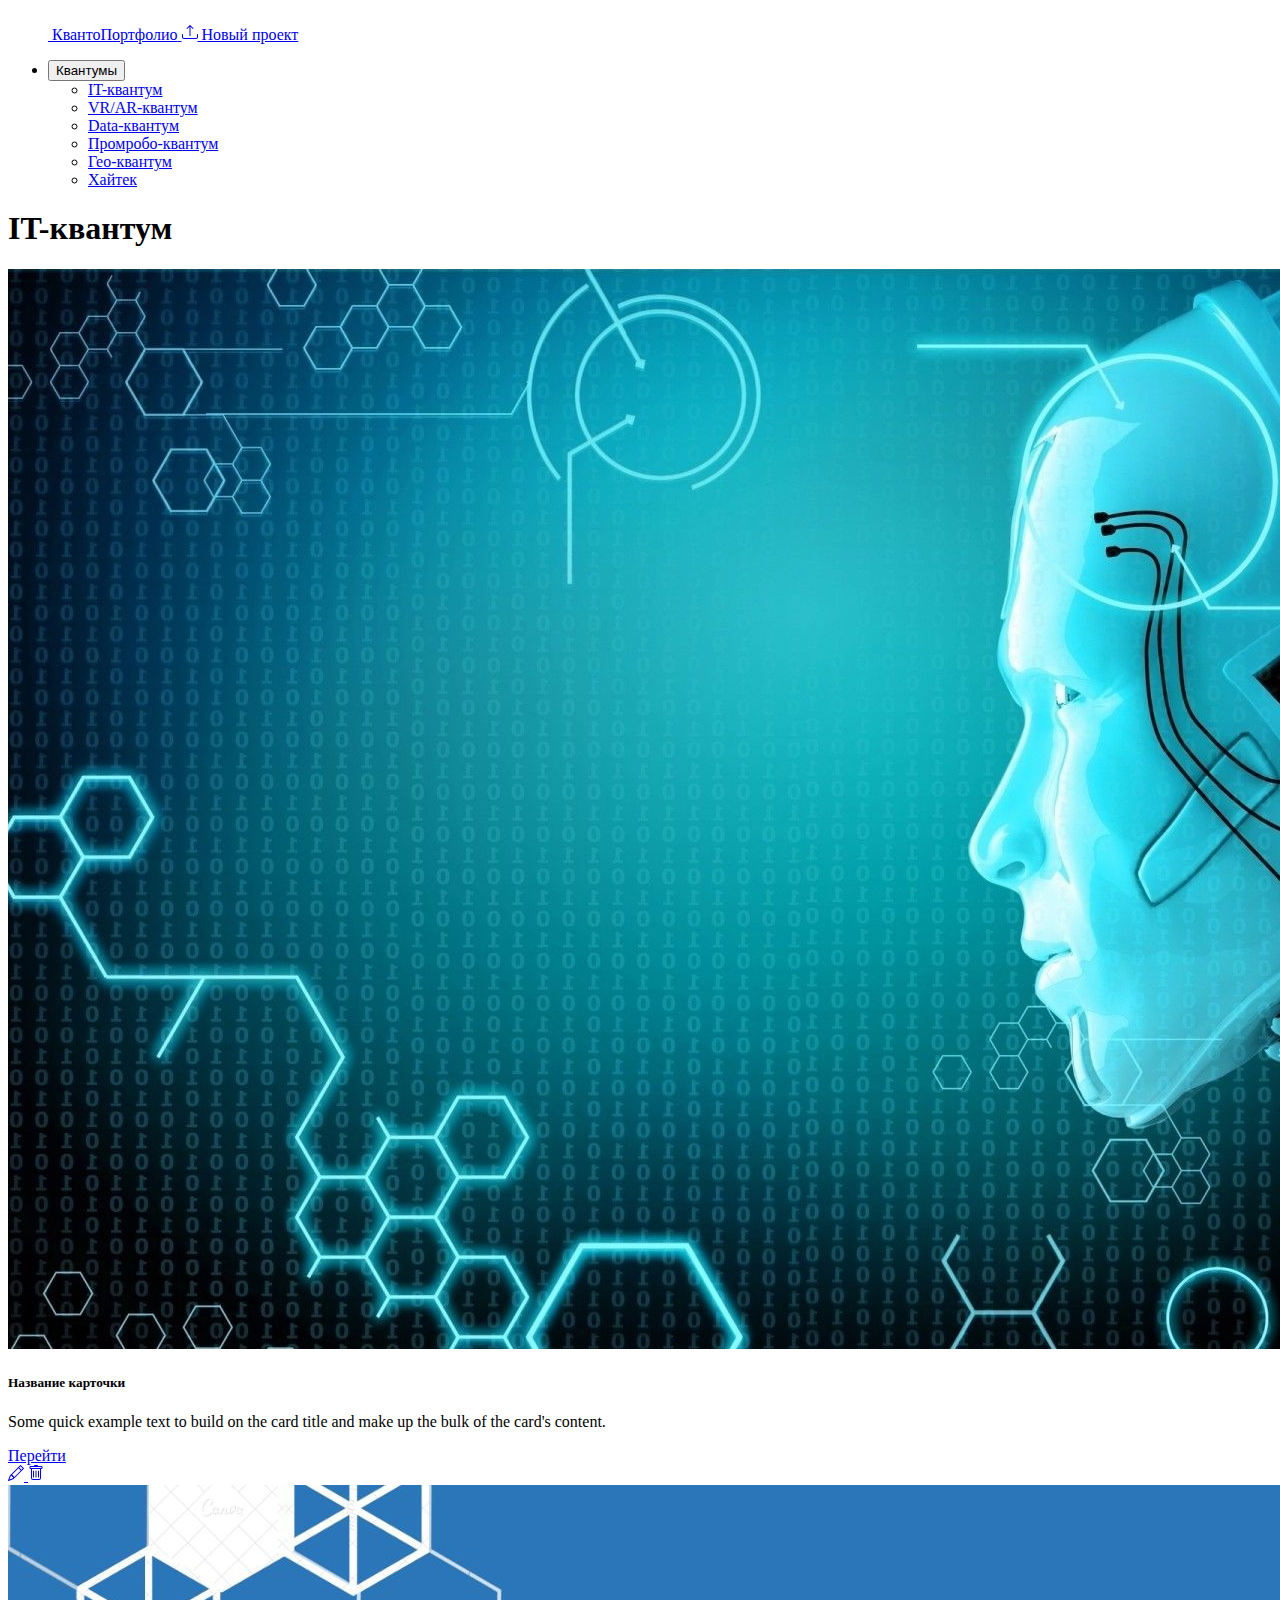
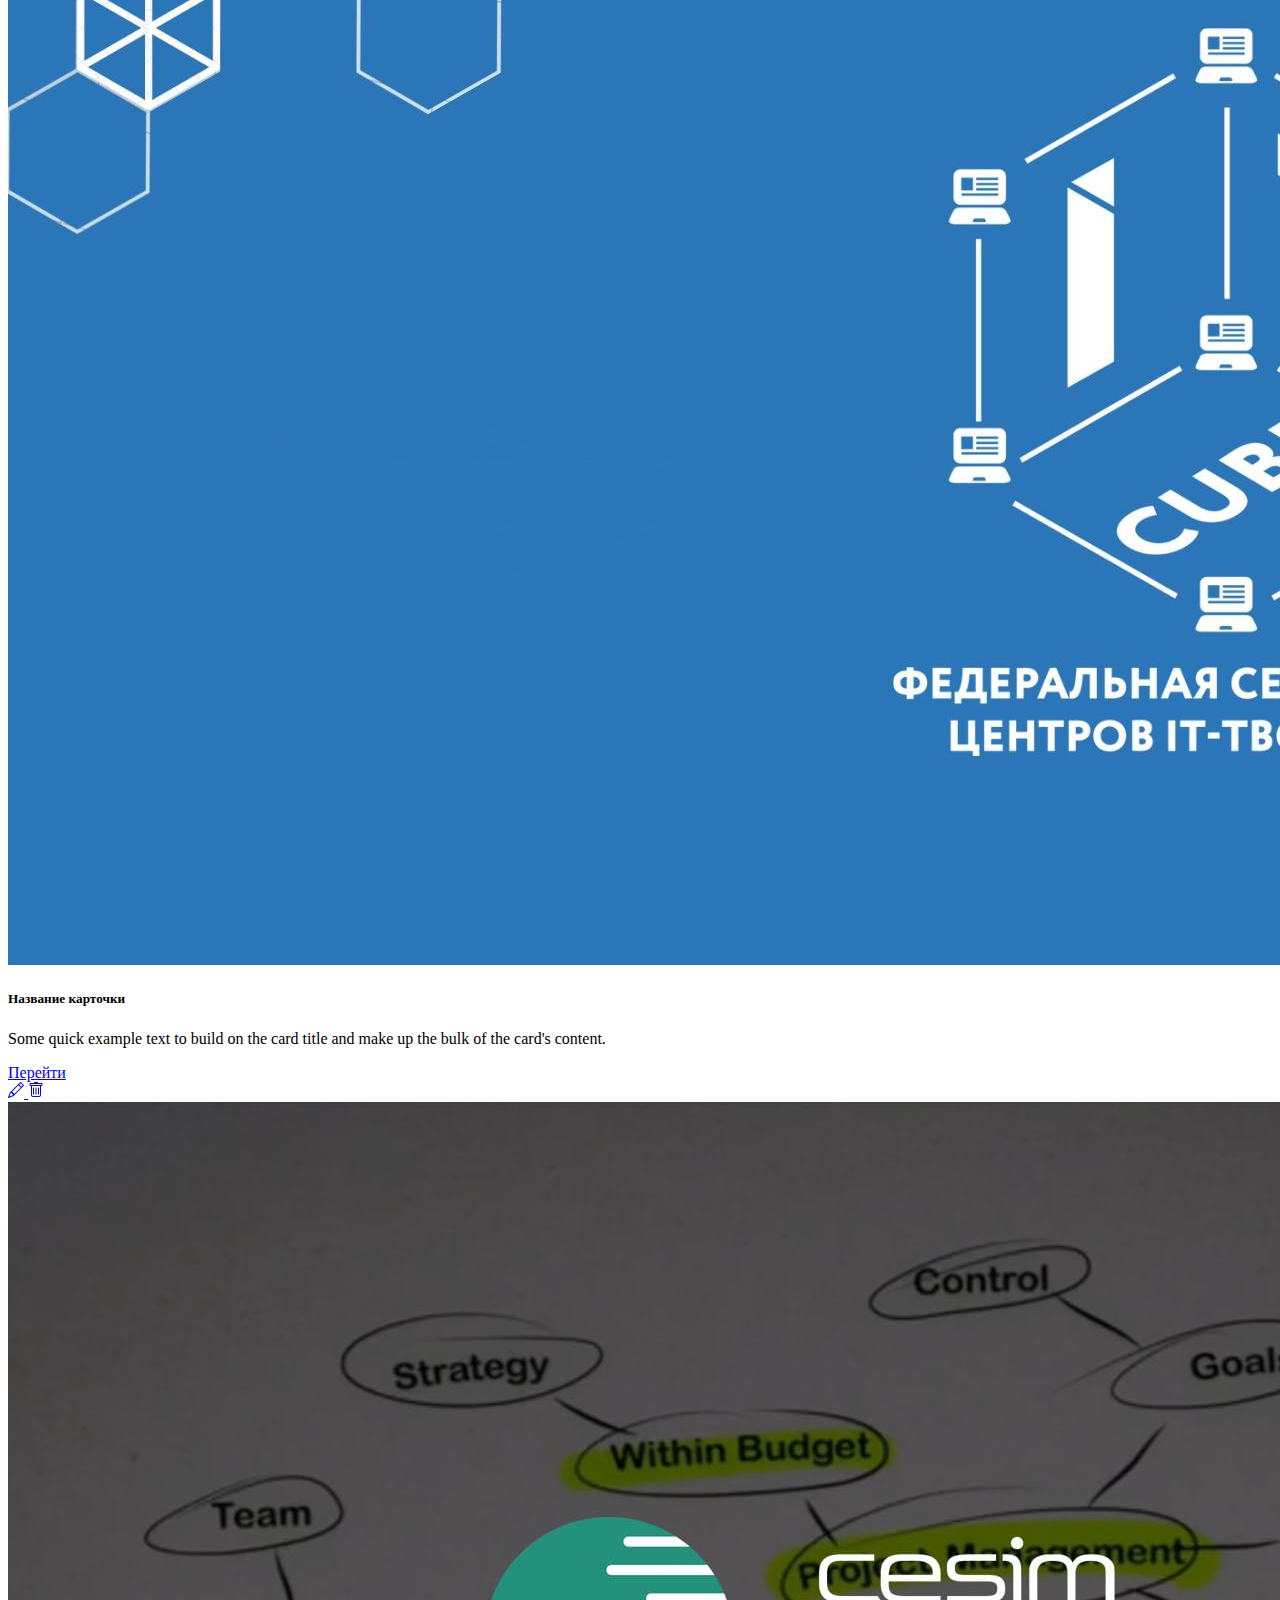
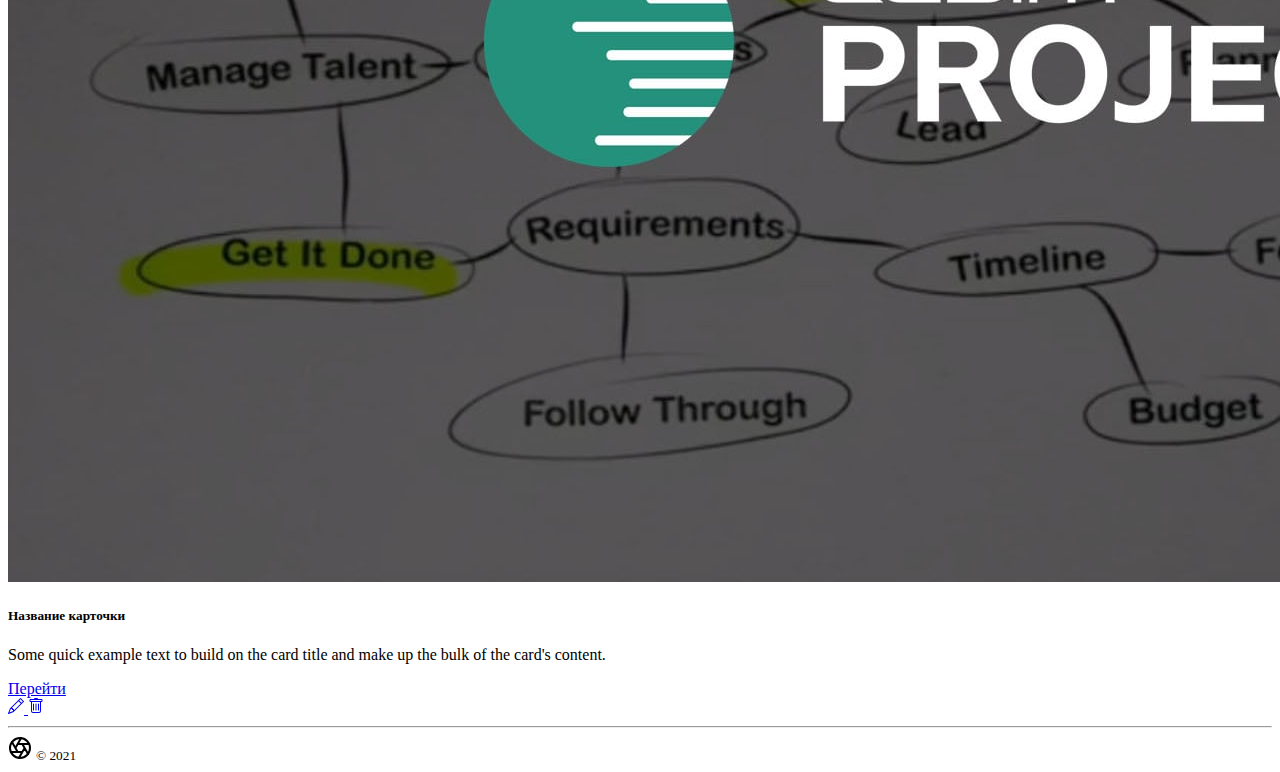
<file: index.html>
<!DOCTYPE html>
<head>
	<meta charset="utf-8" />
	<title>Главная</title>
	<link href="https://cdn.jsdelivr.net/npm/bootstrap@5.0.2/dist/css/bootstrap.min.css" rel="stylesheet" integrity="sha384-EVSTQN3/azprG1Anm3QDgpJLIm9Nao0Yz1ztcQTwFspd3yD65VohhpuuCOmLASjC" crossorigin="anonymous">
	<script src="https://cdn.jsdelivr.net/npm/bootstrap@5.0.2/dist/js/bootstrap.bundle.min.js" integrity="sha384-MrcW6ZMFYlzcLA8Nl+NtUVF0sA7MsXsP1UyJoMp4YLEuNSfAP+JcXn/tWtIaxVXM" crossorigin="anonymous"></script>

	<link rel="stylesheet" href="css/main.css">
</head>
<body>


<div class="container-fluid">
    <header class="d-flex flex-wrap justify-content-center py-3 mb-4 border-bottom title" c>
      <a href="#" class="d-flex align-items-center mb-3 mb-md-0 me-md-auto text-dark text-decoration-none">
        <svg class="bi me-2" width="40" height="32"><use xlink:href="#bootstrap"></use></svg>
        <span class="fs-4">КвантоПортфолио</span>
      </a>

      <a href="#" class="btn btn-primary">
        <svg xmlns="http://www.w3.org/2000/svg" width="16" height="16" fill="currentColor" class="bi bi-upload" viewBox="0 0 16 16">
          <path d="M.5 9.9a.5.5 0 0 1 .5.5v2.5a1 1 0 0 0 1 1h12a1 1 0 0 0 1-1v-2.5a.5.5 0 0 1 1 0v2.5a2 2 0 0 1-2 2H2a2 2 0 0 1-2-2v-2.5a.5.5 0 0 1 .5-.5z"/>
          <path d="M7.646 1.146a.5.5 0 0 1 .708 0l3 3a.5.5 0 0 1-.708.708L8.5 2.707V11.5a.5.5 0 0 1-1 0V2.707L5.354 4.854a.5.5 0 1 1-.708-.708l3-3z"/>
        </svg>
        Новый проект
      </a>

      <ul class="nav nav-pills">
        <li class="nav-item">
          <button type="button" class="btn dropdown-toggle nav-link" data-bs-toggle="dropdown" aria-expanded="false">Квантумы</button>
          <ul class="dropdown-menu">
            <li><a class="dropdown-item" href="#">IT-квантум</a></li>
            <li><a class="dropdown-item" href="#">VR/AR-квантум</a></li>
            <li><a class="dropdown-item" href="#">Data-квантум</a></li>
            <li><a class="dropdown-item" href="#">Промробо-квантум</a></li>
            <li><a class="dropdown-item" href="#">Гео-квантум</a></li>
            <li><a class="dropdown-item" href="#">Хайтек</a></li>
          </ul>
        </li>
      </ul>
    </header>
</div>


     <div class="container">
      <h1 class="text-center my-5">IT-квантум</h1>
      <div class="row d-flex justify-content-between">
        <div class="col-4">
          <div class="card">
            <img src="img/5.jpg" alt="" class="card-img-top">
           
            <div class="card-body">
              <h5 class="card-title">Название карточки</h5>
              <p class="card-text">Some quick example text to build on the card title and make up the bulk of the card's content.</p>
              <div class="card-buttons d-flex justify-content-between">
                <a href="projekt.html" class="btn btn-primary btn-information">Перейти</a>
              <div class="btn-group" role="group">
                <a href="#" class="btn btn-outline-primary">
                  <svg xmlns="http://www.w3.org/2000/svg" width="16" height="16" fill="currentColor" class="bi bi-pencil" viewBox="0 0 16 16">
                    <path d="M12.146.146a.5.5 0 0 1 .708 0l3 3a.5.5 0 0 1 0 .708l-10 10a.5.5 0 0 1-.168.11l-5 2a.5.5 0 0 1-.65-.65l2-5a.5.5 0 0 1 .11-.168l10-10zM11.207 2.5 13.5 4.793 14.793 3.5 12.5 1.207 11.207 2.5zm1.586 3L10.5 3.207 4 9.707V10h.5a.5.5 0 0 1 .5.5v.5h.5a.5.5 0 0 1 .5.5v.5h.293l6.5-6.5zm-9.761 5.175-.106.106-1.528 3.821 3.821-1.528.106-.106A.5.5 0 0 1 5 12.5V12h-.5a.5.5 0 0 1-.5-.5V11h-.5a.5.5 0 0 1-.468-.325z"/>
                  </svg> 
                </a>
                <a href="#" class="btn btn-outline-primary">
                  <svg xmlns="http://www.w3.org/2000/svg" width="16" height="16" fill="currentColor" class="bi bi-trash" viewBox="0 0 16 16">
                    <path d="M5.5 5.5A.5.5 0 0 1 6 6v6a.5.5 0 0 1-1 0V6a.5.5 0 0 1 .5-.5zm2.5 0a.5.5 0 0 1 .5.5v6a.5.5 0 0 1-1 0V6a.5.5 0 0 1 .5-.5zm3 .5a.5.5 0 0 0-1 0v6a.5.5 0 0 0 1 0V6z"/>
                    <path fill-rule="evenodd" d="M14.5 3a1 1 0 0 1-1 1H13v9a2 2 0 0 1-2 2H5a2 2 0 0 1-2-2V4h-.5a1 1 0 0 1-1-1V2a1 1 0 0 1 1-1H6a1 1 0 0 1 1-1h2a1 1 0 0 1 1 1h3.5a1 1 0 0 1 1 1v1zM4.118 4 4 4.059V13a1 1 0 0 0 1 1h6a1 1 0 0 0 1-1V4.059L11.882 4H4.118zM2.5 3V2h11v1h-11z"/>
                  </svg>
                </a>
              </div>
              <!-- ./btn-group -->
              </div>
              <!-- /.card-buttons -->
            </div>
            <!-- ./card-body -->
          </div>
          <!-- ./card -->
        </div>
        <!-- /.col-4 -->

        <div class="col-4">
          <div class="card">
            <img src="img/6.jpg" alt="" class="card-img-top">
            <div class="card-body">
              <h5 class="card-title">Название карточки</h5>
              <p class="card-text">Some quick example text to build on the card title and make up the bulk of the card's content.</p>
              <div class="card-buttons d-flex justify-content-between">
                <a href="projekt.html" class="btn btn-primary btn-information">Перейти</a>
              <div class="btn-group" role="group">
                <a href="#" class="btn btn-outline-primary">
                  <svg xmlns="http://www.w3.org/2000/svg" width="16" height="16" fill="currentColor" class="bi bi-pencil" viewBox="0 0 16 16">
                    <path d="M12.146.146a.5.5 0 0 1 .708 0l3 3a.5.5 0 0 1 0 .708l-10 10a.5.5 0 0 1-.168.11l-5 2a.5.5 0 0 1-.65-.65l2-5a.5.5 0 0 1 .11-.168l10-10zM11.207 2.5 13.5 4.793 14.793 3.5 12.5 1.207 11.207 2.5zm1.586 3L10.5 3.207 4 9.707V10h.5a.5.5 0 0 1 .5.5v.5h.5a.5.5 0 0 1 .5.5v.5h.293l6.5-6.5zm-9.761 5.175-.106.106-1.528 3.821 3.821-1.528.106-.106A.5.5 0 0 1 5 12.5V12h-.5a.5.5 0 0 1-.5-.5V11h-.5a.5.5 0 0 1-.468-.325z"/>
                  </svg> 
                </a>
                <a href="#" class="btn btn-outline-primary">
                  <svg xmlns="http://www.w3.org/2000/svg" width="16" height="16" fill="currentColor" class="bi bi-trash" viewBox="0 0 16 16">
                    <path d="M5.5 5.5A.5.5 0 0 1 6 6v6a.5.5 0 0 1-1 0V6a.5.5 0 0 1 .5-.5zm2.5 0a.5.5 0 0 1 .5.5v6a.5.5 0 0 1-1 0V6a.5.5 0 0 1 .5-.5zm3 .5a.5.5 0 0 0-1 0v6a.5.5 0 0 0 1 0V6z"/>
                    <path fill-rule="evenodd" d="M14.5 3a1 1 0 0 1-1 1H13v9a2 2 0 0 1-2 2H5a2 2 0 0 1-2-2V4h-.5a1 1 0 0 1-1-1V2a1 1 0 0 1 1-1H6a1 1 0 0 1 1-1h2a1 1 0 0 1 1 1h3.5a1 1 0 0 1 1 1v1zM4.118 4 4 4.059V13a1 1 0 0 0 1 1h6a1 1 0 0 0 1-1V4.059L11.882 4H4.118zM2.5 3V2h11v1h-11z"/>
                  </svg>
                </a>
              </div>
              <!-- ./btn-group -->
              </div>
              <!-- /.card-buttons -->
            </div>
            <!-- ./card-body -->
          </div>
          <!-- ./card -->
        </div>
        <!-- /.col-4 -->

        <div class="col-4">
          <div class="card">
            <img src="img/7.jpg" alt="" class="card-img-top">

            <div class="card-body">
              <h5 class="card-title">Название карточки</h5>
              <p class="card-text">Some quick example text to build on the card title and make up the bulk of the card's content.</p>
              <div class="card-buttons d-flex justify-content-between">
                <a href="projekt.html" class="btn btn-primary btn-information">Перейти</a>
              <div class="btn-group" role="group">
                <a href="#" class="btn btn-outline-primary">
                  <svg xmlns="http://www.w3.org/2000/svg" width="16" height="16" fill="currentColor" class="bi bi-pencil" viewBox="0 0 16 16">
                    <path d="M12.146.146a.5.5 0 0 1 .708 0l3 3a.5.5 0 0 1 0 .708l-10 10a.5.5 0 0 1-.168.11l-5 2a.5.5 0 0 1-.65-.65l2-5a.5.5 0 0 1 .11-.168l10-10zM11.207 2.5 13.5 4.793 14.793 3.5 12.5 1.207 11.207 2.5zm1.586 3L10.5 3.207 4 9.707V10h.5a.5.5 0 0 1 .5.5v.5h.5a.5.5 0 0 1 .5.5v.5h.293l6.5-6.5zm-9.761 5.175-.106.106-1.528 3.821 3.821-1.528.106-.106A.5.5 0 0 1 5 12.5V12h-.5a.5.5 0 0 1-.5-.5V11h-.5a.5.5 0 0 1-.468-.325z"/>
                  </svg> 
                </a>
                <a href="#" class="btn btn-outline-primary">
                  <svg xmlns="http://www.w3.org/2000/svg" width="16" height="16" fill="currentColor" class="bi bi-trash" viewBox="0 0 16 16">
                    <path d="M5.5 5.5A.5.5 0 0 1 6 6v6a.5.5 0 0 1-1 0V6a.5.5 0 0 1 .5-.5zm2.5 0a.5.5 0 0 1 .5.5v6a.5.5 0 0 1-1 0V6a.5.5 0 0 1 .5-.5zm3 .5a.5.5 0 0 0-1 0v6a.5.5 0 0 0 1 0V6z"/>
                    <path fill-rule="evenodd" d="M14.5 3a1 1 0 0 1-1 1H13v9a2 2 0 0 1-2 2H5a2 2 0 0 1-2-2V4h-.5a1 1 0 0 1-1-1V2a1 1 0 0 1 1-1H6a1 1 0 0 1 1-1h2a1 1 0 0 1 1 1h3.5a1 1 0 0 1 1 1v1zM4.118 4 4 4.059V13a1 1 0 0 0 1 1h6a1 1 0 0 0 1-1V4.059L11.882 4H4.118zM2.5 3V2h11v1h-11z"/>
                  </svg>
                </a>
              </div>
              <!-- ./btn-group -->
              </div>
              <!-- /.card-buttons -->
            </div>
            <!-- ./card-body -->
          </div>
          <!-- ./card -->
        </div>
        <!-- /.col-4 -->
      </div>
      <!-- ./row -->
    </div>

    <!-- Вариант 1: Bootstrap в связке с Popper -->
    <script src="https://cdn.jsdelivr.net/npm/bootstrap@5.0.2/dist/js/bootstrap.bundle.min.js" integrity="sha384-MrcW6ZMFYlzcLA8Nl+NtUVF0sA7MsXsP1UyJoMp4YLEuNSfAP+JcXn/tWtIaxVXM" crossorigin="anonymous"></script>
  </body>
</html>

    <!-- Вариант 1: Bootstrap в связке с Popper -->
    <script src="https://cdn.jsdelivr.net/npm/bootstrap@5.0.2/dist/js/bootstrap.bundle.min.js" integrity="sha384-MrcW6ZMFYlzcLA8Nl+NtUVF0sA7MsXsP1UyJoMp4YLEuNSfAP+JcXn/tWtIaxVXM" crossorigin="anonymous"></script>
  </body>
</html>


<hr class="hr">
<conteiner>
<footer class="container py-5">
  <div class="row">
    <div class="col-12 col-md">
      <svg xmlns="http://www.w3.org/2000/svg" width="24" height="24" fill="none" stroke="currentColor" stroke-linecap="round" stroke-linejoin="round" stroke-width="2" class="d-block mb-2" role="img" viewBox="0 0 24 24"><title>Product</title><circle cx="12" cy="12" r="10"></circle><path d="M14.31 8l5.74 9.94M9.69 8h11.48M7.38 12l5.74-9.94M9.69 16L3.95 6.06M14.31 16H2.83m13.79-4l-5.74 9.94"></path></svg>
      <small class="d-block mb-3 text-muted">© 2021</small>
    </div>
  </div>
</footer>
</conteiner>
</file>
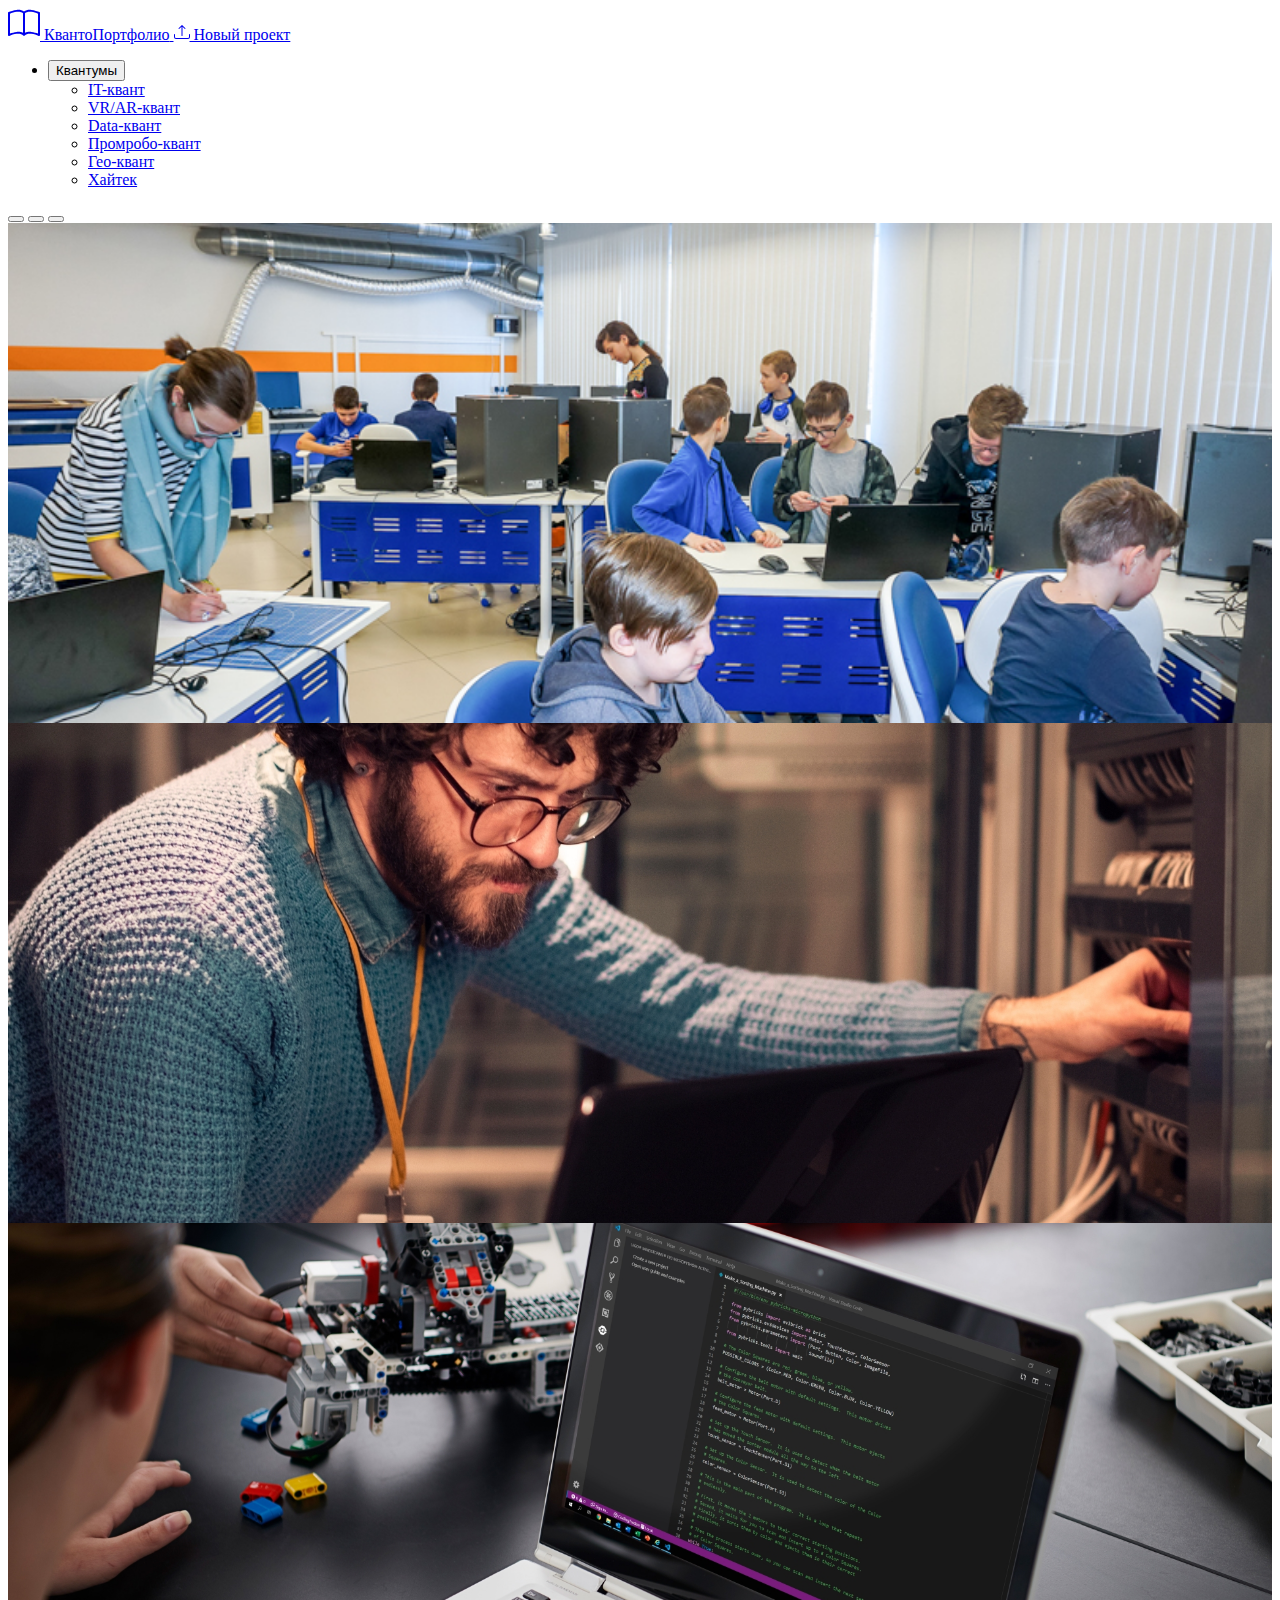
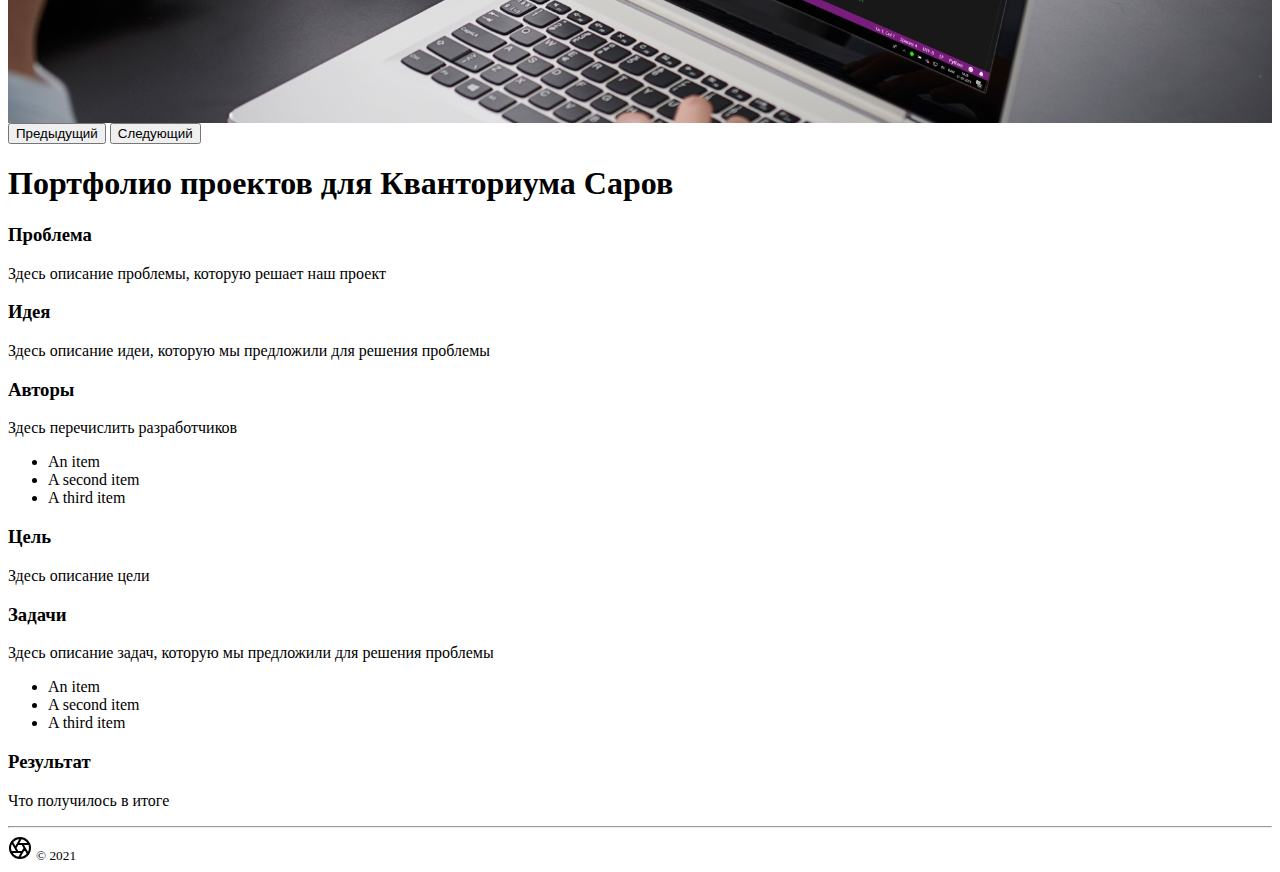
<file: projekt.html>
<!DOCTYPE html>
<head>
	<meta charset="utf-8" />
  <meta name="viewport" content="width=device-width, initial-scale=1.0">
	<title>Проект</title>
	<link href="https://cdn.jsdelivr.net/npm/bootstrap@5.0.2/dist/css/bootstrap.min.css" rel="stylesheet" integrity="sha384-EVSTQN3/azprG1Anm3QDgpJLIm9Nao0Yz1ztcQTwFspd3yD65VohhpuuCOmLASjC" crossorigin="anonymous">
	<script src="https://cdn.jsdelivr.net/npm/bootstrap@5.0.2/dist/js/bootstrap.bundle.min.js" integrity="sha384-MrcW6ZMFYlzcLA8Nl+NtUVF0sA7MsXsP1UyJoMp4YLEuNSfAP+JcXn/tWtIaxVXM"crossorigin="anonymous"></script>

	<link rel="stylesheet" href="css/main.css">
</head>
<body>
<div class="container-fluid">
    <header class="row d-flex flex-wrap py-3 mb-4 border-bottom header">
      <a href="index.html" class="text-center col-12 col-md-4 d-flex align-items-center mb-3 mb-md-0 me-md-auto text-dark text-decoration-none">
        <svg xmlns="http://www.w3.org/2000/svg" width="32" height="32" fill="currentColor" class="bi bi-book me-2" viewBox="0 0 16 16">
          <path d="M1 2.828c.885-.37 2.154-.769 3.388-.893 1.33-.134 2.458.063 3.112.752v9.746c-.935-.53-2.12-.603-3.213-.493-1.18.12-2.37.461-3.287.811V2.828zm7.5-.141c.654-.689 1.782-.886 3.112-.752 1.234.124 2.503.523 3.388.893v9.923c-.918-.35-2.107-.692-3.287-.81-1.094-.111-2.278-.039-3.213.492V2.687zM8 1.783C7.015.936 5.587.81 4.287.94c-1.514.153-3.042.672-3.994 1.105A.5.5 0 0 0 0 2.5v11a.5.5 0 0 0 .707.455c.882-.4 2.303-.881 3.68-1.02 1.409-.142 2.59.087 3.223.877a.5.5 0 0 0 .78 0c.633-.79 1.814-1.019 3.222-.877 1.378.139 2.8.62 3.681 1.02A.5.5 0 0 0 16 13.5v-11a.5.5 0 0 0-.293-.455c-.952-.433-2.48-.952-3.994-1.105C10.413.809 8.985.936 8 1.783z"/>
        </svg>
        <span class="fs-4">КвантоПортфолио</span>
      </a>
      
      <a href="#" class="col-6 col-md-2 btn btn-primary">
        <svg xmlns="http://www.w3.org/2000/svg" width="16" height="16" fill="currentColor" class="bi bi-upload" viewBox="0 0 16 16">
          <path d="M.5 9.9a.5.5 0 0 1 .5.5v2.5a1 1 0 0 0 1 1h12a1 1 0 0 0 1-1v-2.5a.5.5 0 0 1 1 0v2.5a2 2 0 0 1-2 2H2a2 2 0 0 1-2-2v-2.5a.5.5 0 0 1 .5-.5z"/>
          <path d="M7.646 1.146a.5.5 0 0 1 .708 0l3 3a.5.5 0 0 1-.708.708L8.5 2.707V11.5a.5.5 0 0 1-1 0V2.707L5.354 4.854a.5.5 0 1 1-.708-.708l3-3z"/>
        </svg>
        Новый проект
      </a>

      <ul class="col-6 col-md-1 nav nav-pills">
        <li class="nav-item">
          <button type="button" class="btn dropdown-toggle nav-link" data-bs-toggle="dropdown" aria-expanded="false">Квантумы</button>
            <ul class="dropdown-menu">
              <li><a class="dropdown-item" href="#">IT-квант</a></li>
              <li><a class="dropdown-item" href="#">VR/AR-квант</a></li>
              <li><a class="dropdown-item" href="#">Data-квант</a></li>
              <li><a class="dropdown-item" href="#">Промробо-квант</a></li>
              <li><a class="dropdown-item" href="#">Гео-квант</a></li>
              <li><a class="dropdown-item" href="#">Хайтек</a></li>
            </ul>
        </li>
      </ul>
    </header>
</div>

<div class="container">
	<div id="carouselExampleCaptions" class="carousel slide" data-bs-ride="carousel">
  <div class="carousel-indicators">
    <button type="button" data-bs-target="#carouselExampleCaptions" data-bs-slide-to="0" class="active" aria-current="true" aria-label="Slide 1"></button>
    <button type="button" data-bs-target="#carouselExampleCaptions" data-bs-slide-to="1" aria-label="Slide 2"></button>
    <button type="button" data-bs-target="#carouselExampleCaptions" data-bs-slide-to="2" aria-label="Slide 3"></button>
  </div>
  <div class="carousel-inner">
    <div class="carousel-item active">
      <img src="img/1.jpg" class="d-block w-100" alt="...">
      <div class="carousel-caption d-none d-md-block">
        <h5>Авторы</h5>
        <p>авторы какиетто нонеймы</p>
      </div>
    </div>
    <div class="carousel-item">
      <img src="img/2.jpg" class="d-block w-100" alt="...">
      <div class="carousel-caption d-none d-md-block">
        <h5>Квантум</h5>
        <p>здесь могла быть ваша реклама</p>
      </div>
    </div>
    <div class="carousel-item">
      <img src="img/4.jpg" class="d-block w-100" alt="...">
      <div class="carousel-caption d-none d-md-block">
        <h5>наставник</h5>
        <p>здесь был леха</p>
      </div>
    </div>
  </div>
  <button class="carousel-control-prev" type="button" data-bs-target="#carouselExampleCaptions"  data-bs-slide="prev">
    <span class="carousel-control-prev-icon" aria-hidden="true"></span>
    <span class="visually-hidden">Предыдущий</span>
  </button>
  <button class="carousel-control-next" type="button" data-bs-target="#carouselExampleCaptions"  data-bs-slide="next">
    <span class="carousel-control-next-icon" aria-hidden="true"></span>
    <span class="visually-hidden">Следующий</span>
  </button>
</div>
</div>

<div class="container">
  <h1 class="main-title text-center my-5">
    Портфолио проектов для Кванториума Саров
  </h1>
  <!-- /.main-title -->

  <div class="row d-flex justify-content-between">
    <div class="col-sm-12 col-md-4 mb-3 mb-md-5">
      <div class="card h-100">
      <div class="card-body">
        <h3 class="card-title">
          Проблема
        </h3>
        <!-- /.card-title -->
        <p class="card-text">
          Здесь описание проблемы, которую решает наш проект
        </p>
        <!-- /.card-text -->
      </div>
      <!-- /.card-body -->
    </div>
    <!-- /.card -->
    </div>
    <!-- /.col-12 col-md-4 -->

    <div class="col-12 col-md-4 mb-3 mb-md-5">
      <div class="card h-100">
        <div class="card-body">
          <h3 class="card-title">
            Идея
          </h3>
          <!-- /.card-title -->
          <p class="card-text">
            Здесь описание идеи, которую мы предложили для решения проблемы
          </p>
          <!-- /.card-text -->
        </div>
        <!-- /.card-body -->
      </div>
      <!-- /.card -->
    </div>
    <!-- /.col-12 col-md-4 -->

    <div class="col-12 col-md-4 mb-3 mb-md-5">
      <div class="card h-100">
        <div class="card-body">
          <h3 class="card-title">
            Авторы
          </h3>
          <!-- /.card-title -->
          <p class="card-text">
            Здесь перечислить разработчиков
          </p>
          <!-- /.card-text -->
          <ul class="list-group list-group-flush">
            <li class="list-group-item">An item</li>
            <li class="list-group-item">A second item</li>
            <li class="list-group-item">A third item</li>
          </ul>
        </div>
        <!-- /.card-body -->
      </div>
      <!-- /.card -->
    </div>
    <!-- /.col-12 col-md-4 -->
  </div>
  <!-- ./row -->

  <div class="row d-flex justify-content-between">
    <div class="col-12 col-md-4 mb-3 mb-md-5">
      <div class="card h-100">
        <div class="card-body">
          <h3 class="card-title">
            Цель
          </h3>
          <!-- /.card-title -->
          <p class="card-text">
            Здесь описание цели
          </p>
          <!-- /.card-text -->
        </div>
        <!-- /.card-body -->
      </div>
      <!-- /.card -->
    </div>

    <div class="col-12 col-md-4 mb-3 mb-md-5">
      <div class="card h-100">
        <div class="card-body">
          <h3 class="card-title">
            Задачи
          </h3>
          <!-- /.card-title -->
          <p class="card-text">
            Здесь описание задач, которую мы предложили для решения проблемы
          </p>
          <!-- /.card-text -->
          <ul class="list-group list-group-flush">
            <li class="list-group-item">An item</li>
            <li class="list-group-item">A second item</li>
            <li class="list-group-item">A third item</li>
          </ul>
        </div>
        <!-- /.card-body -->
      </div>
      <!-- /.card -->
    </div>

    <div class="col-12 col-md-4 mb-3 mb-md-5">
      <div class="card h-100">
        <div class="card-body">
          <h3 class="card-title">
            Результат
          </h3>
          <!-- /.card-title -->
          <p class="card-text">
            Что получилось в итоге
          </p>
          <!-- /.card-text -->
        </div>
        <!-- /.card-body -->
      </div>
      <!-- /.card -->
    </div>
  </div>
  <!-- /.row -->
</div>
<!-- /.container -->

<hr class="hr">
<conteiner>
<footer class="container py-5">
  <div class="row">
    <div class="col-12 col-md">
      <svg xmlns="http://www.w3.org/2000/svg" width="24" height="24" fill="none" stroke="currentColor" stroke-linecap="round" stroke-linejoin="round" stroke-width="2" class="d-block mb-2" role="img" viewBox="0 0 24 24"><title>Product</title><circle cx="12" cy="12" r="10"></circle><path d="M14.31 8l5.74 9.94M9.69 8h11.48M7.38 12l5.74-9.94M9.69 16L3.95 6.06M14.31 16H2.83m13.79-4l-5.74 9.94"></path></svg>
      <small class="d-block mb-3 text-muted">© 2021</small>
    </div>
  </div>
</footer>
</conteiner></body>
</file>
<file: css/main.css>
.sometext{
	font-size: 15px;
}

.carousel-item {
  height: 500px;
  width: 100%;
  overflow: hidden;
}

@media (max-width: 576px) {
	.carousel-item {
		height: 400px;
	  }

	  header {
		  padding-left: 12px;
		  padding-right: 12px;
	  }
}

.carousel-item img {
    height: 100%;
    width: 100%;
    object-fit: cover;
}

.flexxxx{
	display: flex;
	justify-content: space-between;
	flex-wrap: nowrap;
}

.horny{
	font-size: 30px;
}

.pasport{
	margin-left: 60px;
}
</file>
